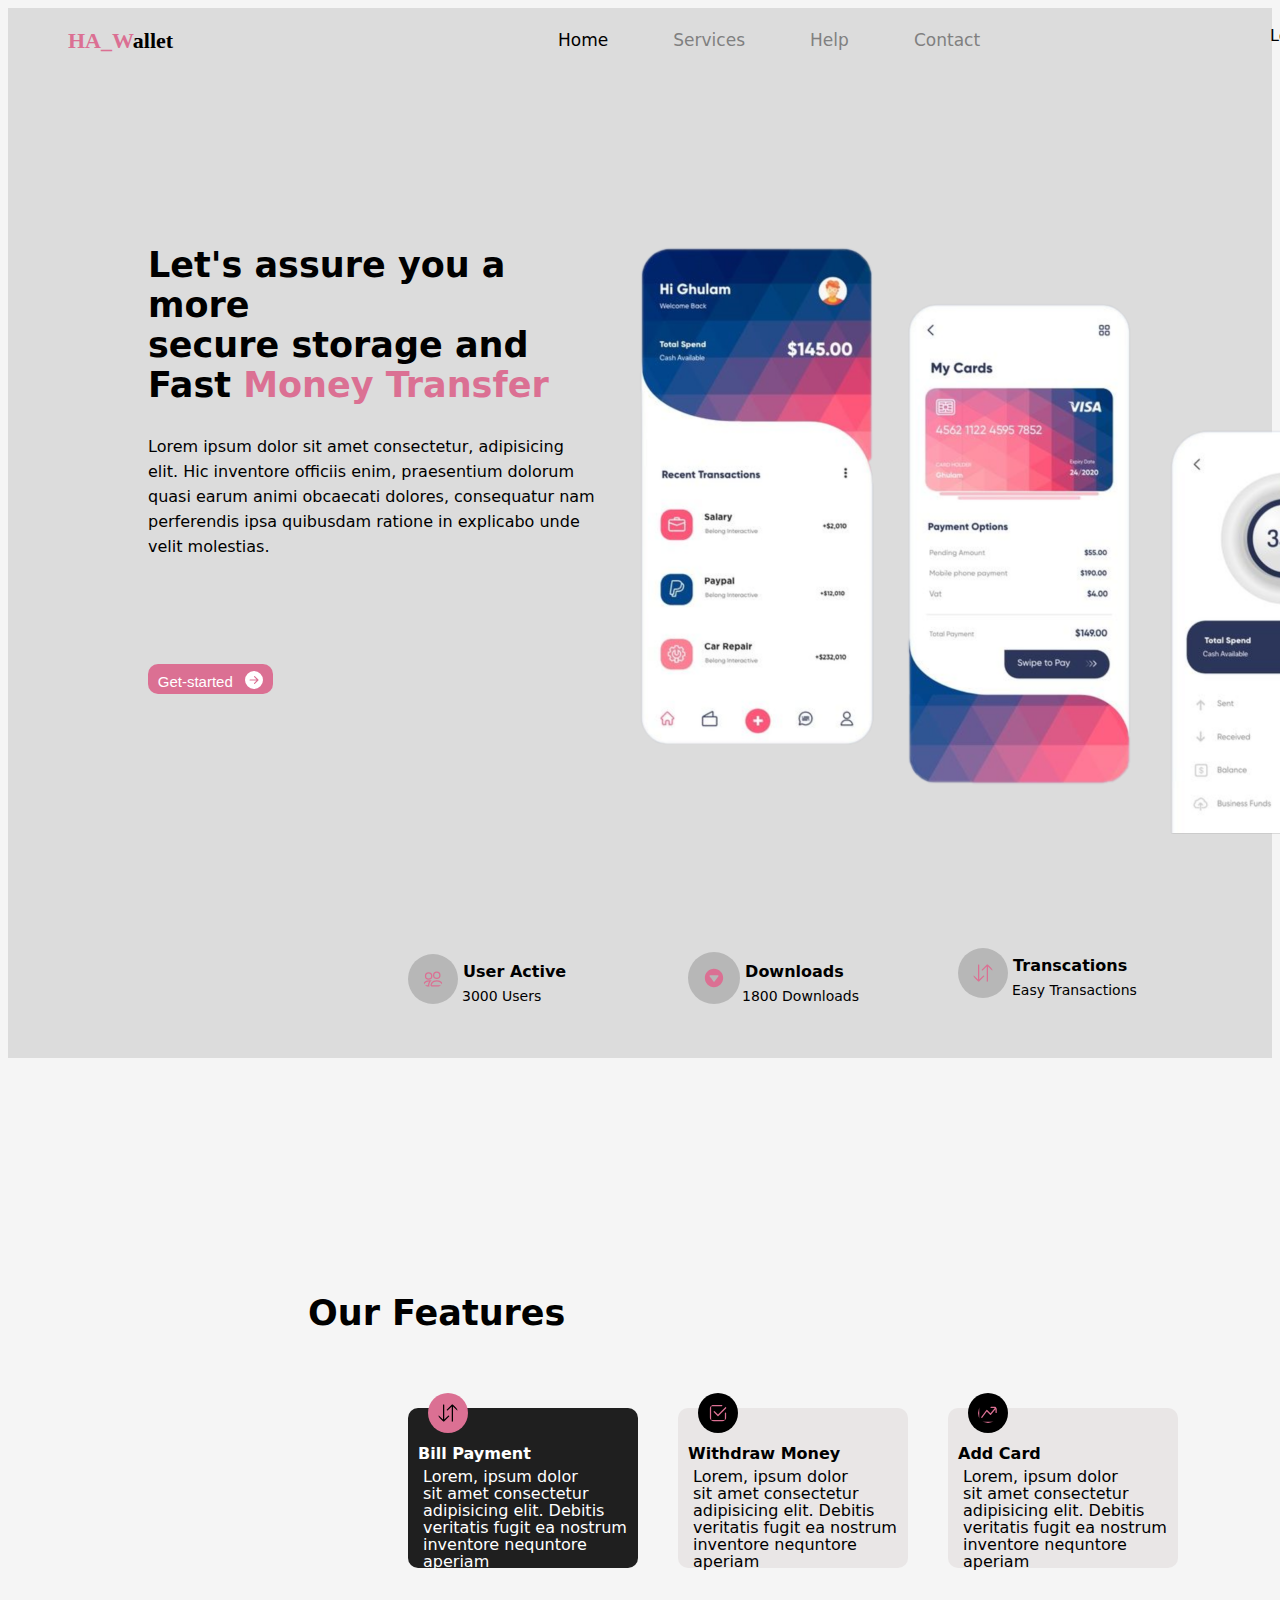
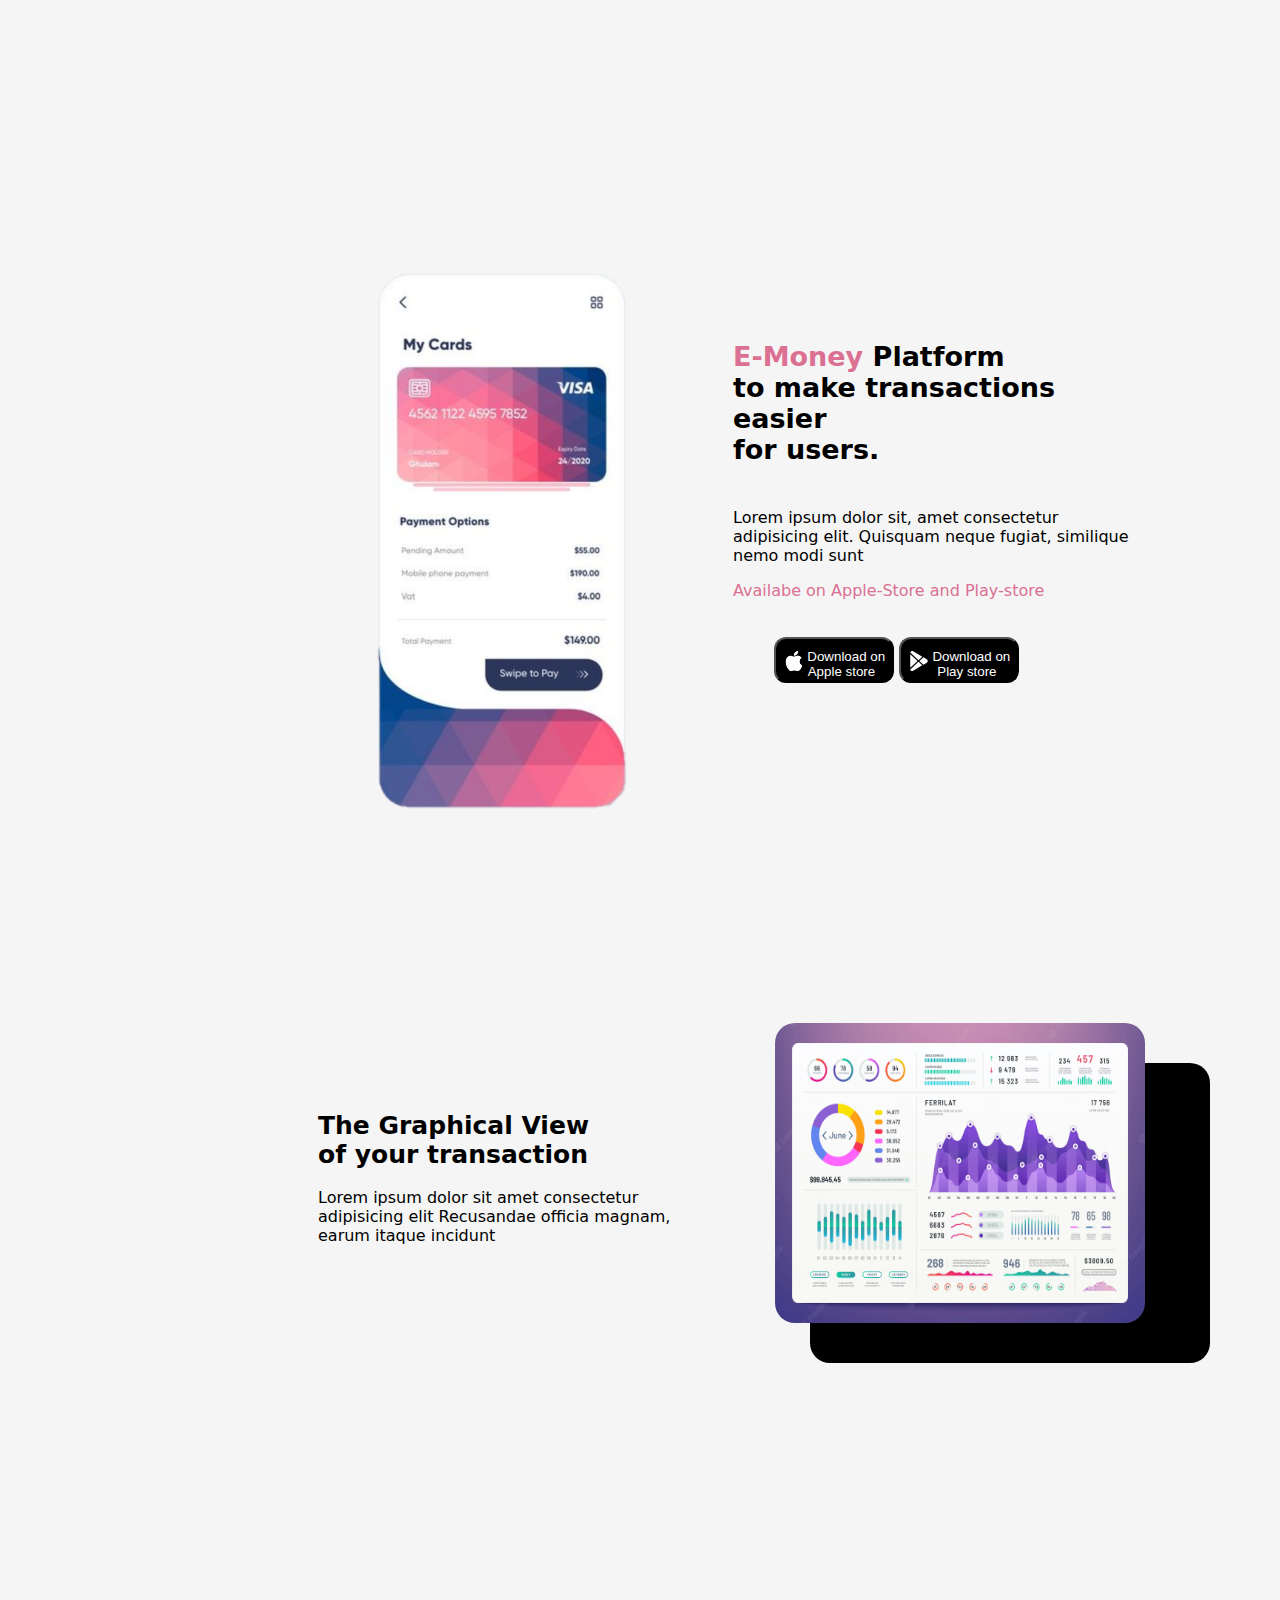
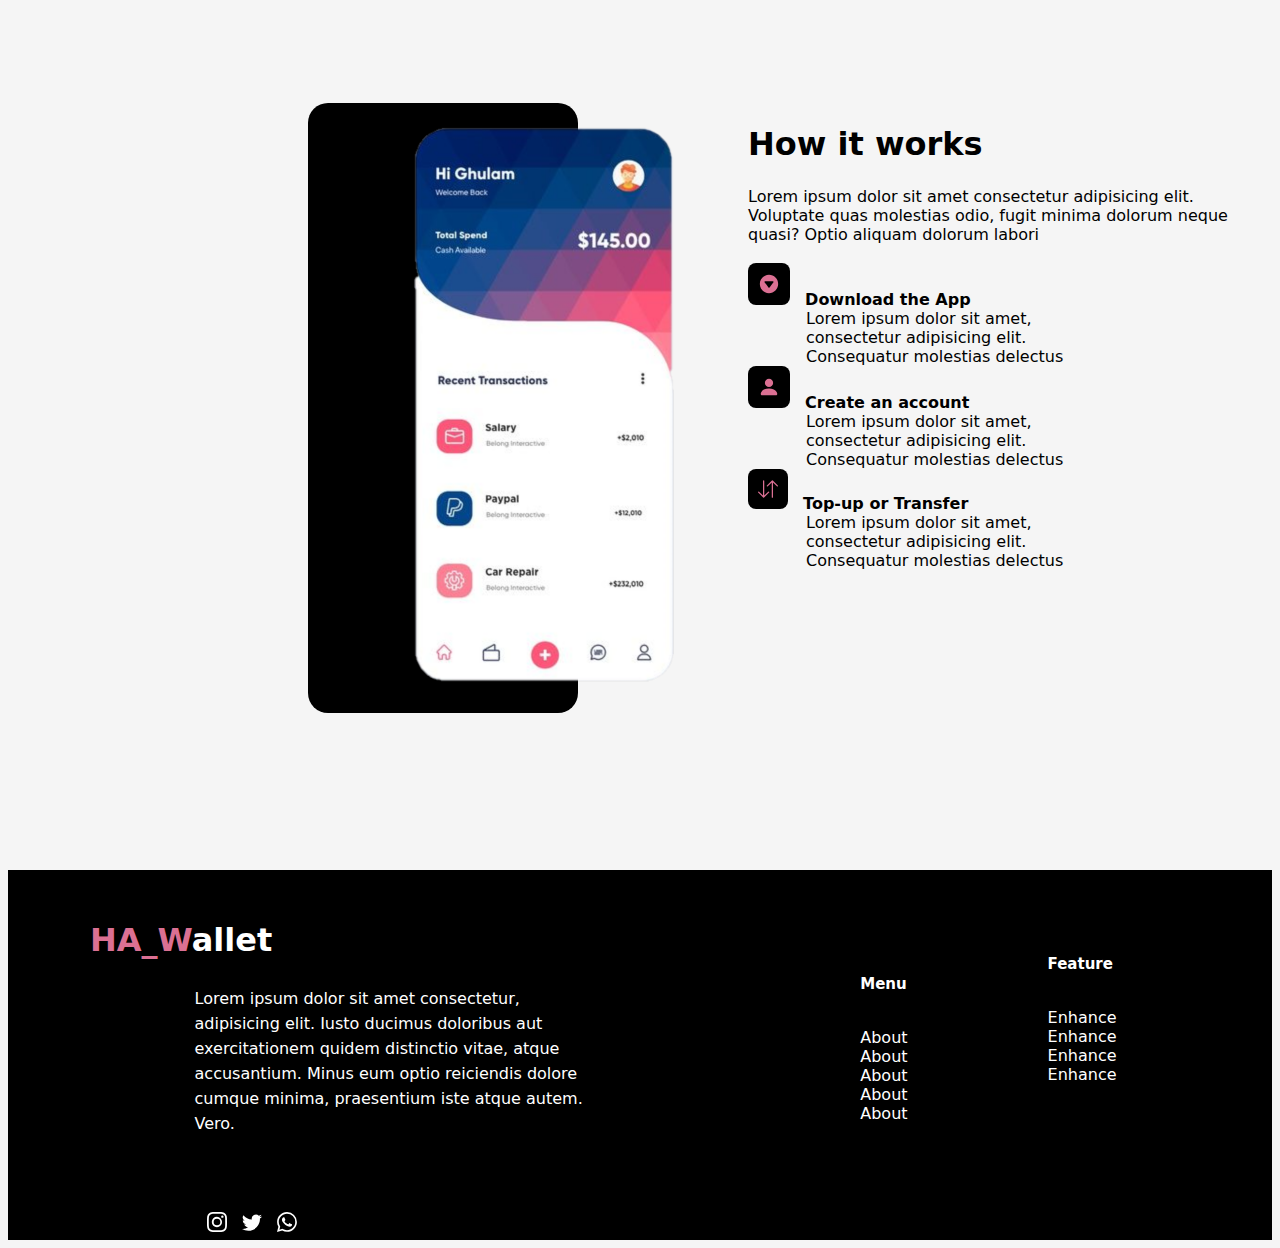
<file: index.html>
<html lang="en">
<head>
    <meta charset="UTF-8">
    <meta http-equiv="X-UA-Compatible" content="IE=edge">
    <meta name="viewport" content="width=device-width, initial-scale=1.0">
    <title>H.A Finance</title>
    <link rel="stylesheet" href="./style.css">
</head>
<body>
    <header>
        <nav>
            <label for="logo" class="logo"><span>HA_W</span>allet</label>
            <ul>
                <li>Home</li>
                <li class="services">Services</li>
                <li class="help">Help</li>
                <li class="contact">Contact</li>
            </ul>
            <ol>
                <li>Login</li>
                <button class="register" >
                    <span>Register</span>
                </button>
            </ol>
        </nav>
        <h2>
            Let's assure you a more <br> secure storage and <br>  Fast <span>Money Transfer</span>
        </h2>
        <p>Lorem ipsum dolor sit amet consectetur, adipisicing elit. Hic inventore officiis enim, praesentium dolorum quasi earum animi obcaecati dolores, consequatur nam perferendis ipsa quibusdam ratione in explicabo unde velit molestias.</p>
        <img src="./pinkheader.png" alt="" width="" >

        <button class="get-started" >
            <span>Get-started &nbsp; <svg xmlns="http://www.w3.org/2000/svg" width="18" fill="currentColor" class="bi bi-arrow-right-circle-fill" viewBox="0 0 16 16">
                <path d="M8 0a8 8 0 1 1 0 16A8 8 0 0 1 8 0zM4.5 7.5a.5.5 0 0 0 0 1h5.793l-2.147 2.146a.5.5 0 0 0 .708.708l3-3a.5.5 0 0 0 0-.708l-3-3a.5.5 0 1 0-.708.708L10.293 7.5H4.5z"/>
              </svg>
              </span>
        </button>
        <section class="users">
            <svg xmlns="http://www.w3.org/2000/svg" width="20"  fill="currentColor" class="bi bi-people" viewBox="0 0 16 16">
                <path d="M15 14s1 0 1-1-1-4-5-4-5 3-5 4 1 1 1 1h8zm-7.978-1A.261.261 0 0 1 7 12.996c.001-.264.167-1.03.76-1.72C8.312 10.629 9.282 10 11 10c1.717 0 2.687.63 3.24 1.276.593.69.758 1.457.76 1.72l-.008.002a.274.274 0 0 1-.014.002H7.022zM11 7a2 2 0 1 0 0-4 2 2 0 0 0 0 4zm3-2a3 3 0 1 1-6 0 3 3 0 0 1 6 0zM6.936 9.28a5.88 5.88 0 0 0-1.23-.247A7.35 7.35 0 0 0 5 9c-4 0-5 3-5 4 0 .667.333 1 1 1h4.216A2.238 2.238 0 0 1 5 13c0-1.01.377-2.042 1.09-2.904.243-.294.526-.569.846-.816zM4.92 10A5.493 5.493 0 0 0 4 13H1c0-.26.164-1.03.76-1.724.545-.636 1.492-1.256 3.16-1.275zM1.5 5.5a3 3 0 1 1 6 0 3 3 0 0 1-6 0zm3-2a2 2 0 1 0 0 4 2 2 0 0 0 0-4z"/>
              </svg> <span>User Active</span>
                        <div>3000 Users</div>     
        </section>
        <section class="downloads">
            <svg width="22" clip-rule="evenodd" fill-rule="evenodd" stroke-linejoin="round" stroke-miterlimit="2" viewBox="0 0 24 24" xmlns="http://www.w3.org/2000/svg"><path d="m11.998 2c5.517 0 9.997 4.48 9.997 9.998 0 5.517-4.48 9.997-9.997 9.997-5.518 0-9.998-4.48-9.998-9.997 0-5.518 4.48-9.998 9.998-9.998zm4.843 8.211c.108-.141.157-.3.157-.456 0-.389-.306-.755-.749-.755h-8.501c-.445 0-.75.367-.75.755 0 .157.05.316.159.457 1.203 1.554 3.252 4.199 4.258 5.498.142.184.36.29.592.29.23 0 .449-.107.591-.291z" fill-rule="nonzero"/></svg>
               <span>Downloads</span>
               <div>1800 Downloads</div>
        </section>
        <section class="transactions">
            <svg xmlns="http://www.w3.org/2000/svg" width="20" fill="currentColor" class="bi bi-arrow-down-up" viewBox="0 0 16 16">
                <path fill-rule="evenodd" d="M11.5 15a.5.5 0 0 0 .5-.5V2.707l3.146 3.147a.5.5 0 0 0 .708-.708l-4-4a.5.5 0 0 0-.708 0l-4 4a.5.5 0 1 0 .708.708L11 2.707V14.5a.5.5 0 0 0 .5.5zm-7-14a.5.5 0 0 1 .5.5v11.793l3.146-3.147a.5.5 0 0 1 .708.708l-4 4a.5.5 0 0 1-.708 0l-4-4a.5.5 0 0 1 .708-.708L4 13.293V1.5a.5.5 0 0 1 .5-.5z"/>
              </svg>
              <span>Transcations</span>
              <div>Easy Transactions</div>   
        </section>
    
    </header>
   
<article>
    <section>
        <h3>Our Features</h3>
       
        <div class="flex1">
           
            <div class="bill">
                <svg class="arrow-box" xmlns="http://www.w3.org/2000/svg" width="20" fill="currentColor" class="bi bi-arrow-down-up" viewBox="0 0 16 16">
                    <path fill-rule="evenodd" d="M11.5 15a.5.5 0 0 0 .5-.5V2.707l3.146 3.147a.5.5 0 0 0 .708-.708l-4-4a.5.5 0 0 0-.708 0l-4 4a.5.5 0 1 0 .708.708L11 2.707V14.5a.5.5 0 0 0 .5.5zm-7-14a.5.5 0 0 1 .5.5v11.793l3.146-3.147a.5.5 0 0 1 .708.708l-4 4a.5.5 0 0 1-.708 0l-4-4a.5.5 0 0 1 .708-.708L4 13.293V1.5a.5.5 0 0 1 .5-.5z"/>
                  </svg>
                <h4>Bill Payment</h4>
               <span> Lorem, ipsum dolor <br> sit amet consectetur <br> adipisicing elit. Debitis <br> veritatis fugit ea nostrum <br> inventore nequntore aperiam </span>
            </div>
            <div class="withdraw">
                <svg xmlns="http://www.w3.org/2000/svg" width="20" fill="currentColor" class="bi bi-check2-square" viewBox="0 0 16 16">
                    <path d="M3 14.5A1.5 1.5 0 0 1 1.5 13V3A1.5 1.5 0 0 1 3 1.5h8a.5.5 0 0 1 0 1H3a.5.5 0 0 0-.5.5v10a.5.5 0 0 0 .5.5h10a.5.5 0 0 0 .5-.5V8a.5.5 0 0 1 1 0v5a1.5 1.5 0 0 1-1.5 1.5H3z"/>
                    <path d="m8.354 10.354 7-7a.5.5 0 0 0-.708-.708L8 9.293 5.354 6.646a.5.5 0 1 0-.708.708l3 3a.5.5 0 0 0 .708 0z"/>
                  </svg>
                  
                <h4>Withdraw Money</h4>
                <span> Lorem, ipsum dolor <br> sit amet consectetur <br> adipisicing elit. Debitis <br> veritatis fugit ea nostrum <br> inventore nequntore aperiam </span>
            </div>
            <div class="card">
                <svg xmlns="http://www.w3.org/2000/svg" width="20"  fill="currentColor" class="bi bi-graph-up-arrow" viewBox="0 0 16 16">
                    <path fill-rule="evenodd" d="M0 0h1v15h15v1H0V0Zm10 3.5a.5.5 0 0 1 .5-.5h4a.5.5 0 0 1 .5.5v4a.5.5 0 0 1-1 0V4.9l-3.613 4.417a.5.5 0 0 1-.74.037L7.06 6.767l-3.656 5.027a.5.5 0 0 1-.808-.588l4-5.5a.5.5 0 0 1 .758-.06l2.609 2.61L13.445 4H10.5a.5.5 0 0 1-.5-.5Z"/>
                  </svg> 
                <h4>Add Card</h4>
                <span> Lorem, ipsum dolor <br> sit amet consectetur <br> adipisicing elit. Debitis <br> veritatis fugit ea nostrum <br> inventore nequntore aperiam </span>
            </div>
        </div>
    </section>


    <section>
        <div class="appstore">
    <div class="img2">
        <img src="./2nd img.png" alt="">
    </div>
   <div class="apptext" >
        <h6><span>E-Money</span> Platform <br> to make transactions easier <br> for users.</h6>
      <span class="span2"> Lorem ipsum dolor sit, amet consectetur adipisicing elit. Quisquam neque fugiat, similique nemo modi sunt</span> 
     </div>
    </section>
    
   <section>
    <span class="available" >Availabe on Apple-Store and Play-store</span>
    <button class="download-apple" >
        <span><svg class="apple" xmlns="http://www.w3.org/2000/svg" width="20"  fill="currentColor" class="bi bi-apple" viewBox="0 0 16 16">
            <path d="M11.182.008C11.148-.03 9.923.023 8.857 1.18c-1.066 1.156-.902 2.482-.878 2.516.024.034 1.52.087 2.475-1.258.955-1.345.762-2.391.728-2.43zm3.314 11.733c-.048-.096-2.325-1.234-2.113-3.422.212-2.189 1.675-2.789 1.698-2.854.023-.065-.597-.79-1.254-1.157a3.692 3.692 0 0 0-1.563-.434c-.108-.003-.483-.095-1.254.116-.508.139-1.653.589-1.968.607-.316.018-1.256-.522-2.267-.665-.647-.125-1.333.131-1.824.328-.49.196-1.422.754-2.074 2.237-.652 1.482-.311 3.83-.067 4.56.244.729.625 1.924 1.273 2.796.576.984 1.34 1.667 1.659 1.899.319.232 1.219.386 1.843.067.502-.308 1.408-.485 1.766-.472.357.013 1.061.154 1.782.539.571.197 1.111.115 1.652-.105.541-.221 1.324-1.059 2.238-2.758.347-.79.505-1.217.473-1.282z"/>
            <path d="M11.182.008C11.148-.03 9.923.023 8.857 1.18c-1.066 1.156-.902 2.482-.878 2.516.024.034 1.52.087 2.475-1.258.955-1.345.762-2.391.728-2.43zm3.314 11.733c-.048-.096-2.325-1.234-2.113-3.422.212-2.189 1.675-2.789 1.698-2.854.023-.065-.597-.79-1.254-1.157a3.692 3.692 0 0 0-1.563-.434c-.108-.003-.483-.095-1.254.116-.508.139-1.653.589-1.968.607-.316.018-1.256-.522-2.267-.665-.647-.125-1.333.131-1.824.328-.49.196-1.422.754-2.074 2.237-.652 1.482-.311 3.83-.067 4.56.244.729.625 1.924 1.273 2.796.576.984 1.34 1.667 1.659 1.899.319.232 1.219.386 1.843.067.502-.308 1.408-.485 1.766-.472.357.013 1.061.154 1.782.539.571.197 1.111.115 1.652-.105.541-.221 1.324-1.059 2.238-2.758.347-.79.505-1.217.473-1.282z"/>
          </svg>
       <span class="appletext" >Download on &nbsp;&nbsp;&nbsp; Apple store</span></span>
    </button>
    <button class="download-apple" >
        <span><svg class="googleplay" xmlns="http://www.w3.org/2000/svg" width="20"  fill="currentColor" class="bi bi-google-play" viewBox="0 0 16 16">
            <path d="M14.222 9.374c1.037-.61 1.037-2.137 0-2.748L11.528 5.04 8.32 8l3.207 2.96 2.694-1.586Zm-3.595 2.116L7.583 8.68 1.03 14.73c.201 1.029 1.36 1.61 2.303 1.055l7.294-4.295ZM1 13.396V2.603L6.846 8 1 13.396ZM1.03 1.27l6.553 6.05 3.044-2.81L3.333.215C2.39-.341 1.231.24 1.03 1.27Z"/>
          </svg>          
       <span class="appletext" >Download on &nbsp;&nbsp;&nbsp; Play store</span></span>
    </button>
</section>

<section>
    <div class="flex2">
        <div>
        <h6>The Graphical View <br> of your transaction</h6>
        <span>Lorem ipsum dolor sit amet consectetur <br>adipisicing elit Recusandae officia magnam,<br> earum itaque incidunt </span>
        </div>

        <div class="small-flex"></div>
        <img src="./ui-dashboard-ux-app-kit-with-finance-graphs-pie-chart-column-diagrams-vector-design-template_53562-9184.webp" alt="" width="370">
    </div>
</section>
<!-- <br><br><br><br><br><br> -->
<section>
    <div class="works" >
        <div>
        <div class="longflex"></div>
        <img class="thirdimg" src="./3rd image.png" alt="">
         </div>
    </div>

    <div class="works-text">
    <h5>How it works</h5>
    Lorem ipsum dolor sit amet consectetur adipisicing elit. <br> Voluptate quas molestias odio, fugit minima dolorum neque<br>  quasi? Optio aliquam dolorum labori
    <br><br>
    <section class="steps" >
        <div class="download-app" >
            <section class="download" >
            <svg width="22" clip-rule="evenodd" fill-rule="evenodd" stroke-linejoin="round" stroke-miterlimit="2" viewBox="0 0 24 24" xmlns="http://www.w3.org/2000/svg"><path d="m11.998 2c5.517 0 9.997 4.48 9.997 9.998 0 5.517-4.48 9.997-9.997 9.997-5.518 0-9.998-4.48-9.998-9.997 0-5.518 4.48-9.998 9.998-9.998zm4.843 8.211c.108-.141.157-.3.157-.456 0-.389-.306-.755-.749-.755h-8.501c-.445 0-.75.367-.75.755 0 .157.05.316.159.457 1.203 1.554 3.252 4.199 4.258 5.498.142.184.36.29.592.29.23 0 .449-.107.591-.291z" fill-rule="nonzero"/></svg>
            <span>Download the App</span>
            <div> Lorem ipsum dolor sit amet,<br> consectetur adipisicing elit.<br>Consequatur molestias delectus </div>
        </section>
        </div>
        <div class="account" >
            <section class="user" >
                <svg xmlns="http://www.w3.org/2000/svg" width="22"  fill="currentColor" class="bi bi-person-fill" viewBox="0 0 16 16">
                    <path d="M3 14s-1 0-1-1 1-4 6-4 6 3 6 4-1 1-1 1H3zm5-6a3 3 0 1 0 0-6 3 3 0 0 0 0 6z"/>
                  </svg> 
            <span>Create an account</span>
            <div> Lorem ipsum dolor sit amet,<br> consectetur adipisicing elit.<br>Consequatur molestias delectus </div>
        </section>
        </div>
        <div class="download-app" >
            <section class="download" >
                <svg xmlns="http://www.w3.org/2000/svg" width="20" fill="currentColor" class="bi bi-arrow-down-up" viewBox="0 0 16 16">
                    <path fill-rule="evenodd" d="M11.5 15a.5.5 0 0 0 .5-.5V2.707l3.146 3.147a.5.5 0 0 0 .708-.708l-4-4a.5.5 0 0 0-.708 0l-4 4a.5.5 0 1 0 .708.708L11 2.707V14.5a.5.5 0 0 0 .5.5zm-7-14a.5.5 0 0 1 .5.5v11.793l3.146-3.147a.5.5 0 0 1 .708.708l-4 4a.5.5 0 0 1-.708 0l-4-4a.5.5 0 0 1 .708-.708L4 13.293V1.5a.5.5 0 0 1 .5-.5z"/>
                  </svg>
            <span>Top-up or Transfer</span>
            <div> Lorem ipsum dolor sit amet,<br> consectetur adipisicing elit.<br>Consequatur molestias delectus </div>
        </section>
        </div>
    </section>
</div>
<footer>
    
  <h1> <label for="logo" class="logo"><span>HA_W</span>allet</label></h1>

    <div class="menu">
        <ul>
    <h6>Menu</h6>
    <li>About</li>
    <li>About</li>
    <li>About</li>
    <li>About</li>
    <li>About</li>
</ul>
</div>
<div class="feature">
    <ul>
    <h6>Feature</h6>
    <li>Enhance</li>
    <li>Enhance</li>
    <li>Enhance</li>
    <li>Enhance</li>
</ul>
</div>
<div class="stay-updated">
    <ul>
  <h6>Stay Updated</h6>  
  <li>Number: 08585884994</li>
  <li>Email: <a href="mailto:hafinance@gmail.com">hafinance@gmail.com</a></li>
</ul>
<p>Lorem ipsum dolor sit amet consectetur, adipisicing elit. Iusto ducimus doloribus aut exercitationem quidem distinctio vitae, atque accusantium. Minus eum optio reiciendis dolore cumque minima, praesentium iste atque autem. Vero.</p>
<section class="socials" >
<svg id="instagram" xmlns="http://www.w3.org/2000/svg" width="20"  fill="currentColor" class="bi bi-instagram" viewBox="0 0 16 16">
    <path d="M8 0C5.829 0 5.556.01 4.703.048 3.85.088 3.269.222 2.76.42a3.917 3.917 0 0 0-1.417.923A3.927 3.927 0 0 0 .42 2.76C.222 3.268.087 3.85.048 4.7.01 5.555 0 5.827 0 8.001c0 2.172.01 2.444.048 3.297.04.852.174 1.433.372 1.942.205.526.478.972.923 1.417.444.445.89.719 1.416.923.51.198 1.09.333 1.942.372C5.555 15.99 5.827 16 8 16s2.444-.01 3.298-.048c.851-.04 1.434-.174 1.943-.372a3.916 3.916 0 0 0 1.416-.923c.445-.445.718-.891.923-1.417.197-.509.332-1.09.372-1.942C15.99 10.445 16 10.173 16 8s-.01-2.445-.048-3.299c-.04-.851-.175-1.433-.372-1.941a3.926 3.926 0 0 0-.923-1.417A3.911 3.911 0 0 0 13.24.42c-.51-.198-1.092-.333-1.943-.372C10.443.01 10.172 0 7.998 0h.003zm-.717 1.442h.718c2.136 0 2.389.007 3.232.046.78.035 1.204.166 1.486.275.373.145.64.319.92.599.28.28.453.546.598.92.11.281.24.705.275 1.485.039.843.047 1.096.047 3.231s-.008 2.389-.047 3.232c-.035.78-.166 1.203-.275 1.485a2.47 2.47 0 0 1-.599.919c-.28.28-.546.453-.92.598-.28.11-.704.24-1.485.276-.843.038-1.096.047-3.232.047s-2.39-.009-3.233-.047c-.78-.036-1.203-.166-1.485-.276a2.478 2.478 0 0 1-.92-.598 2.48 2.48 0 0 1-.6-.92c-.109-.281-.24-.705-.275-1.485-.038-.843-.046-1.096-.046-3.233 0-2.136.008-2.388.046-3.231.036-.78.166-1.204.276-1.486.145-.373.319-.64.599-.92.28-.28.546-.453.92-.598.282-.11.705-.24 1.485-.276.738-.034 1.024-.044 2.515-.045v.002zm4.988 1.328a.96.96 0 1 0 0 1.92.96.96 0 0 0 0-1.92zm-4.27 1.122a4.109 4.109 0 1 0 0 8.217 4.109 4.109 0 0 0 0-8.217zm0 1.441a2.667 2.667 0 1 1 0 5.334 2.667 2.667 0 0 1 0-5.334z"/>
  </svg> 
  &nbsp;
  <svg xmlns="http://www.w3.org/2000/svg" width="20" fill="currentColor" class="bi bi-twitter" viewBox="0 0 16 16">
    <path d="M5.026 15c6.038 0 9.341-5.003 9.341-9.334 0-.14 0-.282-.006-.422A6.685 6.685 0 0 0 16 3.542a6.658 6.658 0 0 1-1.889.518 3.301 3.301 0 0 0 1.447-1.817 6.533 6.533 0 0 1-2.087.793A3.286 3.286 0 0 0 7.875 6.03a9.325 9.325 0 0 1-6.767-3.429 3.289 3.289 0 0 0 1.018 4.382A3.323 3.323 0 0 1 .64 6.575v.045a3.288 3.288 0 0 0 2.632 3.218 3.203 3.203 0 0 1-.865.115 3.23 3.23 0 0 1-.614-.057 3.283 3.283 0 0 0 3.067 2.277A6.588 6.588 0 0 1 .78 13.58a6.32 6.32 0 0 1-.78-.045A9.344 9.344 0 0 0 5.026 15z"/>
 </svg>
 &nbsp;
 <svg id="whatsapp" xmlns="http://www.w3.org/2000/svg" width="20"  fill="currentColor" class="bi bi-whatsapp" viewBox="0 0 16 16">
    <path d="M13.601 2.326A7.854 7.854 0 0 0 7.994 0C3.627 0 .068 3.558.064 7.926c0 1.399.366 2.76 1.057 3.965L0 16l4.204-1.102a7.933 7.933 0 0 0 3.79.965h.004c4.368 0 7.926-3.558 7.93-7.93A7.898 7.898 0 0 0 13.6 2.326zM7.994 14.521a6.573 6.573 0 0 1-3.356-.92l-.24-.144-2.494.654.666-2.433-.156-.251a6.56 6.56 0 0 1-1.007-3.505c0-3.626 2.957-6.584 6.591-6.584a6.56 6.56 0 0 1 4.66 1.931 6.557 6.557 0 0 1 1.928 4.66c-.004 3.639-2.961 6.592-6.592 6.592zm3.615-4.934c-.197-.099-1.17-.578-1.353-.646-.182-.065-.315-.099-.445.099-.133.197-.513.646-.627.775-.114.133-.232.148-.43.05-.197-.1-.836-.308-1.592-.985-.59-.525-.985-1.175-1.103-1.372-.114-.198-.011-.304.088-.403.087-.088.197-.232.296-.346.1-.114.133-.198.198-.33.065-.134.034-.248-.015-.347-.05-.099-.445-1.076-.612-1.47-.16-.389-.323-.335-.445-.34-.114-.007-.247-.007-.38-.007a.729.729 0 0 0-.529.247c-.182.198-.691.677-.691 1.654 0 .977.71 1.916.81 2.049.098.133 1.394 2.132 3.383 2.992.47.205.84.326 1.129.418.475.152.904.129 1.246.08.38-.058 1.171-.48 1.338-.943.164-.464.164-.86.114-.943-.049-.084-.182-.133-.38-.232z"/>
  </svg> 
</section>
</div>
</footer>
</article>
</body>
</html>
</file>
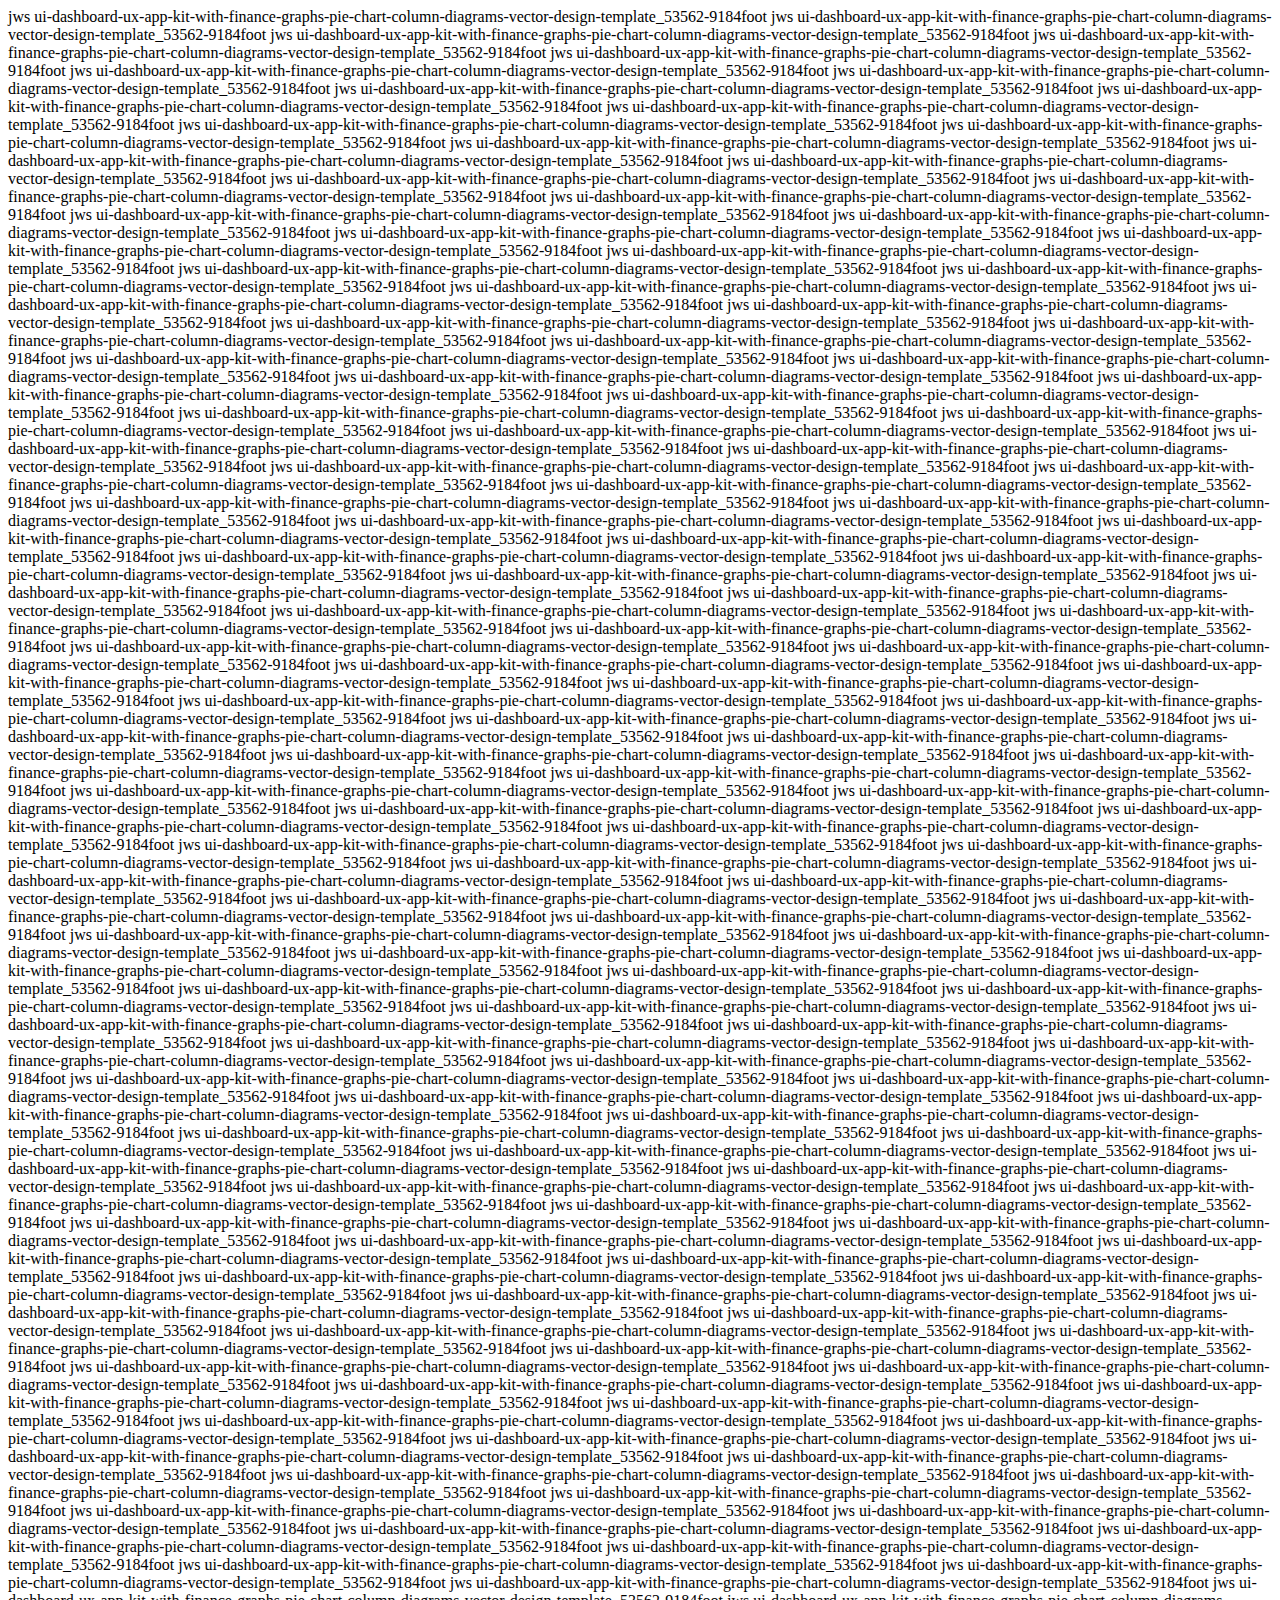
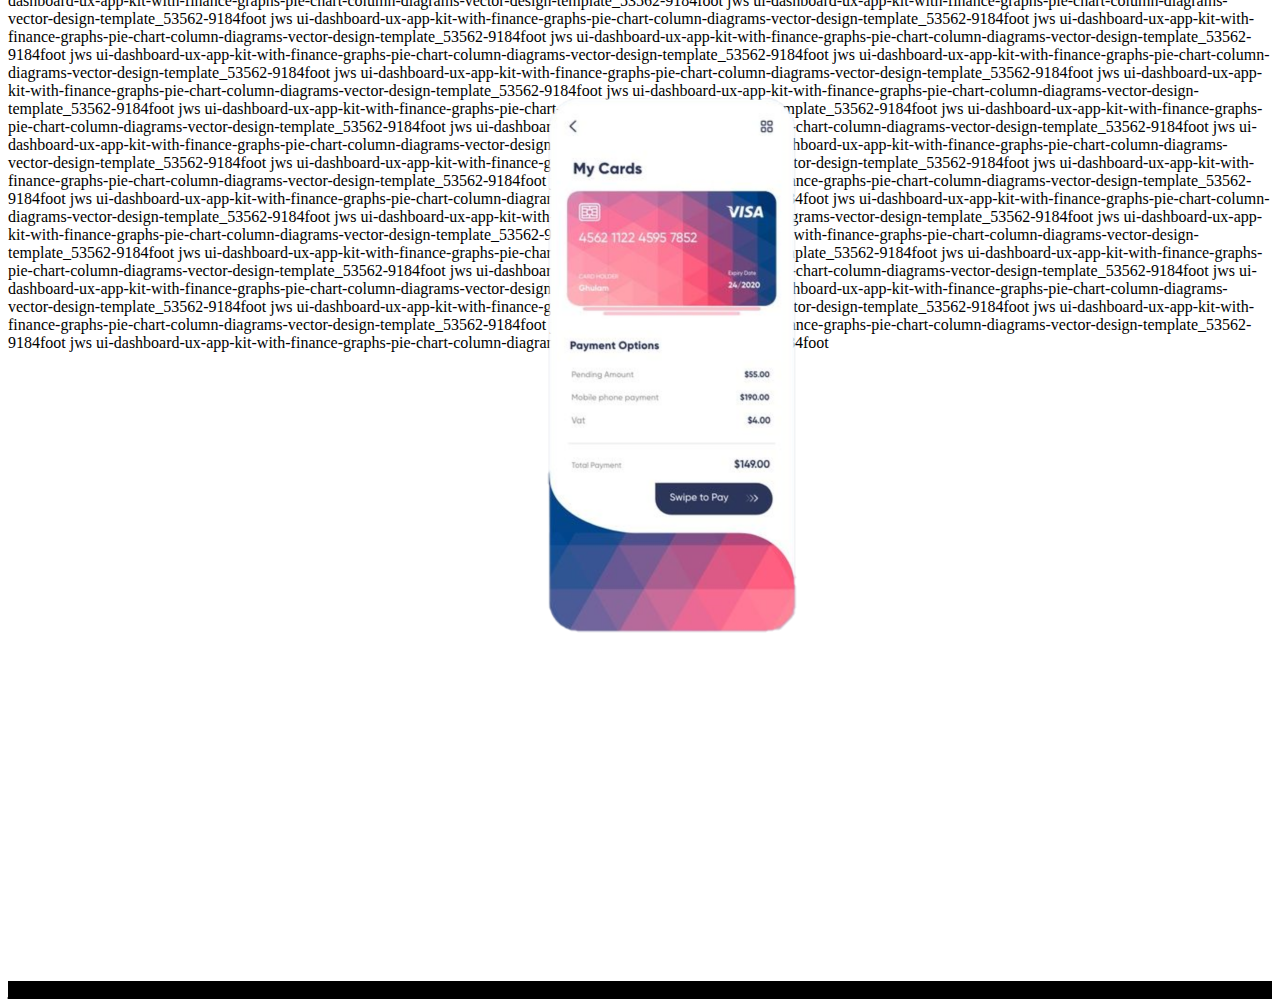
<file: hfff.html>
<html lang="en">
<head>
    <meta charset="UTF-8">
    <meta http-equiv="X-UA-Compatible" content="IE=edge">
    <meta name="viewport" content="width=device-width, initial-scale=1.0">
    <title>Document</title>
    <style>
        body{
            min-height: 100vh;
            
        }
        footer{
            background-color: black;
            position: sticky;
            top: 100%;
        }
        img{
            position: relative;
            bottom: 300px;
        }
    </style>
</head>
<body>
    jws ui-dashboard-ux-app-kit-with-finance-graphs-pie-chart-column-diagrams-vector-design-template_53562-9184foot
    jws ui-dashboard-ux-app-kit-with-finance-graphs-pie-chart-column-diagrams-vector-design-template_53562-9184foot
    jws ui-dashboard-ux-app-kit-with-finance-graphs-pie-chart-column-diagrams-vector-design-template_53562-9184foot
    jws ui-dashboard-ux-app-kit-with-finance-graphs-pie-chart-column-diagrams-vector-design-template_53562-9184foot
    jws ui-dashboard-ux-app-kit-with-finance-graphs-pie-chart-column-diagrams-vector-design-template_53562-9184foot
    jws ui-dashboard-ux-app-kit-with-finance-graphs-pie-chart-column-diagrams-vector-design-template_53562-9184foot
    jws ui-dashboard-ux-app-kit-with-finance-graphs-pie-chart-column-diagrams-vector-design-template_53562-9184foot
    jws ui-dashboard-ux-app-kit-with-finance-graphs-pie-chart-column-diagrams-vector-design-template_53562-9184foot
    jws ui-dashboard-ux-app-kit-with-finance-graphs-pie-chart-column-diagrams-vector-design-template_53562-9184foot
    jws ui-dashboard-ux-app-kit-with-finance-graphs-pie-chart-column-diagrams-vector-design-template_53562-9184foot
    jws ui-dashboard-ux-app-kit-with-finance-graphs-pie-chart-column-diagrams-vector-design-template_53562-9184foot
    jws ui-dashboard-ux-app-kit-with-finance-graphs-pie-chart-column-diagrams-vector-design-template_53562-9184foot
    jws ui-dashboard-ux-app-kit-with-finance-graphs-pie-chart-column-diagrams-vector-design-template_53562-9184foot
    jws ui-dashboard-ux-app-kit-with-finance-graphs-pie-chart-column-diagrams-vector-design-template_53562-9184foot
    jws ui-dashboard-ux-app-kit-with-finance-graphs-pie-chart-column-diagrams-vector-design-template_53562-9184foot
    jws ui-dashboard-ux-app-kit-with-finance-graphs-pie-chart-column-diagrams-vector-design-template_53562-9184foot
    jws ui-dashboard-ux-app-kit-with-finance-graphs-pie-chart-column-diagrams-vector-design-template_53562-9184foot
    jws ui-dashboard-ux-app-kit-with-finance-graphs-pie-chart-column-diagrams-vector-design-template_53562-9184foot
    jws ui-dashboard-ux-app-kit-with-finance-graphs-pie-chart-column-diagrams-vector-design-template_53562-9184foot
    jws ui-dashboard-ux-app-kit-with-finance-graphs-pie-chart-column-diagrams-vector-design-template_53562-9184foot
    jws ui-dashboard-ux-app-kit-with-finance-graphs-pie-chart-column-diagrams-vector-design-template_53562-9184foot
    jws ui-dashboard-ux-app-kit-with-finance-graphs-pie-chart-column-diagrams-vector-design-template_53562-9184foot
    jws ui-dashboard-ux-app-kit-with-finance-graphs-pie-chart-column-diagrams-vector-design-template_53562-9184foot
    jws ui-dashboard-ux-app-kit-with-finance-graphs-pie-chart-column-diagrams-vector-design-template_53562-9184foot
    jws ui-dashboard-ux-app-kit-with-finance-graphs-pie-chart-column-diagrams-vector-design-template_53562-9184foot
    jws ui-dashboard-ux-app-kit-with-finance-graphs-pie-chart-column-diagrams-vector-design-template_53562-9184foot
    jws ui-dashboard-ux-app-kit-with-finance-graphs-pie-chart-column-diagrams-vector-design-template_53562-9184foot
    jws ui-dashboard-ux-app-kit-with-finance-graphs-pie-chart-column-diagrams-vector-design-template_53562-9184foot
    jws ui-dashboard-ux-app-kit-with-finance-graphs-pie-chart-column-diagrams-vector-design-template_53562-9184foot
    jws ui-dashboard-ux-app-kit-with-finance-graphs-pie-chart-column-diagrams-vector-design-template_53562-9184foot
    jws ui-dashboard-ux-app-kit-with-finance-graphs-pie-chart-column-diagrams-vector-design-template_53562-9184foot
    jws ui-dashboard-ux-app-kit-with-finance-graphs-pie-chart-column-diagrams-vector-design-template_53562-9184foot
    jws ui-dashboard-ux-app-kit-with-finance-graphs-pie-chart-column-diagrams-vector-design-template_53562-9184foot
    jws ui-dashboard-ux-app-kit-with-finance-graphs-pie-chart-column-diagrams-vector-design-template_53562-9184foot
    jws ui-dashboard-ux-app-kit-with-finance-graphs-pie-chart-column-diagrams-vector-design-template_53562-9184foot
    jws ui-dashboard-ux-app-kit-with-finance-graphs-pie-chart-column-diagrams-vector-design-template_53562-9184foot
    jws ui-dashboard-ux-app-kit-with-finance-graphs-pie-chart-column-diagrams-vector-design-template_53562-9184foot
    jws ui-dashboard-ux-app-kit-with-finance-graphs-pie-chart-column-diagrams-vector-design-template_53562-9184foot
    jws ui-dashboard-ux-app-kit-with-finance-graphs-pie-chart-column-diagrams-vector-design-template_53562-9184foot
    jws ui-dashboard-ux-app-kit-with-finance-graphs-pie-chart-column-diagrams-vector-design-template_53562-9184foot
    jws ui-dashboard-ux-app-kit-with-finance-graphs-pie-chart-column-diagrams-vector-design-template_53562-9184foot
    jws ui-dashboard-ux-app-kit-with-finance-graphs-pie-chart-column-diagrams-vector-design-template_53562-9184foot
    jws ui-dashboard-ux-app-kit-with-finance-graphs-pie-chart-column-diagrams-vector-design-template_53562-9184foot
    jws ui-dashboard-ux-app-kit-with-finance-graphs-pie-chart-column-diagrams-vector-design-template_53562-9184foot
    jws ui-dashboard-ux-app-kit-with-finance-graphs-pie-chart-column-diagrams-vector-design-template_53562-9184foot
    jws ui-dashboard-ux-app-kit-with-finance-graphs-pie-chart-column-diagrams-vector-design-template_53562-9184foot
    jws ui-dashboard-ux-app-kit-with-finance-graphs-pie-chart-column-diagrams-vector-design-template_53562-9184foot
    jws ui-dashboard-ux-app-kit-with-finance-graphs-pie-chart-column-diagrams-vector-design-template_53562-9184foot
    jws ui-dashboard-ux-app-kit-with-finance-graphs-pie-chart-column-diagrams-vector-design-template_53562-9184foot
    jws ui-dashboard-ux-app-kit-with-finance-graphs-pie-chart-column-diagrams-vector-design-template_53562-9184foot
    jws ui-dashboard-ux-app-kit-with-finance-graphs-pie-chart-column-diagrams-vector-design-template_53562-9184foot
    jws ui-dashboard-ux-app-kit-with-finance-graphs-pie-chart-column-diagrams-vector-design-template_53562-9184foot
    jws ui-dashboard-ux-app-kit-with-finance-graphs-pie-chart-column-diagrams-vector-design-template_53562-9184foot
    jws ui-dashboard-ux-app-kit-with-finance-graphs-pie-chart-column-diagrams-vector-design-template_53562-9184foot
    jws ui-dashboard-ux-app-kit-with-finance-graphs-pie-chart-column-diagrams-vector-design-template_53562-9184foot
    jws ui-dashboard-ux-app-kit-with-finance-graphs-pie-chart-column-diagrams-vector-design-template_53562-9184foot
    jws ui-dashboard-ux-app-kit-with-finance-graphs-pie-chart-column-diagrams-vector-design-template_53562-9184foot
    jws ui-dashboard-ux-app-kit-with-finance-graphs-pie-chart-column-diagrams-vector-design-template_53562-9184foot
    jws ui-dashboard-ux-app-kit-with-finance-graphs-pie-chart-column-diagrams-vector-design-template_53562-9184foot
    jws ui-dashboard-ux-app-kit-with-finance-graphs-pie-chart-column-diagrams-vector-design-template_53562-9184foot
    jws ui-dashboard-ux-app-kit-with-finance-graphs-pie-chart-column-diagrams-vector-design-template_53562-9184foot
    jws ui-dashboard-ux-app-kit-with-finance-graphs-pie-chart-column-diagrams-vector-design-template_53562-9184foot
    jws ui-dashboard-ux-app-kit-with-finance-graphs-pie-chart-column-diagrams-vector-design-template_53562-9184foot
    jws ui-dashboard-ux-app-kit-with-finance-graphs-pie-chart-column-diagrams-vector-design-template_53562-9184foot
    jws ui-dashboard-ux-app-kit-with-finance-graphs-pie-chart-column-diagrams-vector-design-template_53562-9184foot
    jws ui-dashboard-ux-app-kit-with-finance-graphs-pie-chart-column-diagrams-vector-design-template_53562-9184foot
    jws ui-dashboard-ux-app-kit-with-finance-graphs-pie-chart-column-diagrams-vector-design-template_53562-9184foot
    jws ui-dashboard-ux-app-kit-with-finance-graphs-pie-chart-column-diagrams-vector-design-template_53562-9184foot
    jws ui-dashboard-ux-app-kit-with-finance-graphs-pie-chart-column-diagrams-vector-design-template_53562-9184foot
    jws ui-dashboard-ux-app-kit-with-finance-graphs-pie-chart-column-diagrams-vector-design-template_53562-9184foot
    jws ui-dashboard-ux-app-kit-with-finance-graphs-pie-chart-column-diagrams-vector-design-template_53562-9184foot
    jws ui-dashboard-ux-app-kit-with-finance-graphs-pie-chart-column-diagrams-vector-design-template_53562-9184foot
    jws ui-dashboard-ux-app-kit-with-finance-graphs-pie-chart-column-diagrams-vector-design-template_53562-9184foot
    jws ui-dashboard-ux-app-kit-with-finance-graphs-pie-chart-column-diagrams-vector-design-template_53562-9184foot
    jws ui-dashboard-ux-app-kit-with-finance-graphs-pie-chart-column-diagrams-vector-design-template_53562-9184foot
    jws ui-dashboard-ux-app-kit-with-finance-graphs-pie-chart-column-diagrams-vector-design-template_53562-9184foot
    jws ui-dashboard-ux-app-kit-with-finance-graphs-pie-chart-column-diagrams-vector-design-template_53562-9184foot
    jws ui-dashboard-ux-app-kit-with-finance-graphs-pie-chart-column-diagrams-vector-design-template_53562-9184foot
    jws ui-dashboard-ux-app-kit-with-finance-graphs-pie-chart-column-diagrams-vector-design-template_53562-9184foot
    jws ui-dashboard-ux-app-kit-with-finance-graphs-pie-chart-column-diagrams-vector-design-template_53562-9184foot
    jws ui-dashboard-ux-app-kit-with-finance-graphs-pie-chart-column-diagrams-vector-design-template_53562-9184foot
    jws ui-dashboard-ux-app-kit-with-finance-graphs-pie-chart-column-diagrams-vector-design-template_53562-9184foot
    jws ui-dashboard-ux-app-kit-with-finance-graphs-pie-chart-column-diagrams-vector-design-template_53562-9184foot
    jws ui-dashboard-ux-app-kit-with-finance-graphs-pie-chart-column-diagrams-vector-design-template_53562-9184foot
    jws ui-dashboard-ux-app-kit-with-finance-graphs-pie-chart-column-diagrams-vector-design-template_53562-9184foot
    jws ui-dashboard-ux-app-kit-with-finance-graphs-pie-chart-column-diagrams-vector-design-template_53562-9184foot
    jws ui-dashboard-ux-app-kit-with-finance-graphs-pie-chart-column-diagrams-vector-design-template_53562-9184foot
    jws ui-dashboard-ux-app-kit-with-finance-graphs-pie-chart-column-diagrams-vector-design-template_53562-9184foot
    jws ui-dashboard-ux-app-kit-with-finance-graphs-pie-chart-column-diagrams-vector-design-template_53562-9184foot
    jws ui-dashboard-ux-app-kit-with-finance-graphs-pie-chart-column-diagrams-vector-design-template_53562-9184foot
    jws ui-dashboard-ux-app-kit-with-finance-graphs-pie-chart-column-diagrams-vector-design-template_53562-9184foot
    jws ui-dashboard-ux-app-kit-with-finance-graphs-pie-chart-column-diagrams-vector-design-template_53562-9184foot
    jws ui-dashboard-ux-app-kit-with-finance-graphs-pie-chart-column-diagrams-vector-design-template_53562-9184foot
    jws ui-dashboard-ux-app-kit-with-finance-graphs-pie-chart-column-diagrams-vector-design-template_53562-9184foot
    jws ui-dashboard-ux-app-kit-with-finance-graphs-pie-chart-column-diagrams-vector-design-template_53562-9184foot
    jws ui-dashboard-ux-app-kit-with-finance-graphs-pie-chart-column-diagrams-vector-design-template_53562-9184foot
    jws ui-dashboard-ux-app-kit-with-finance-graphs-pie-chart-column-diagrams-vector-design-template_53562-9184foot
    jws ui-dashboard-ux-app-kit-with-finance-graphs-pie-chart-column-diagrams-vector-design-template_53562-9184foot
    jws ui-dashboard-ux-app-kit-with-finance-graphs-pie-chart-column-diagrams-vector-design-template_53562-9184foot
    jws ui-dashboard-ux-app-kit-with-finance-graphs-pie-chart-column-diagrams-vector-design-template_53562-9184foot
    jws ui-dashboard-ux-app-kit-with-finance-graphs-pie-chart-column-diagrams-vector-design-template_53562-9184foot
    jws ui-dashboard-ux-app-kit-with-finance-graphs-pie-chart-column-diagrams-vector-design-template_53562-9184foot
    jws ui-dashboard-ux-app-kit-with-finance-graphs-pie-chart-column-diagrams-vector-design-template_53562-9184foot
    jws ui-dashboard-ux-app-kit-with-finance-graphs-pie-chart-column-diagrams-vector-design-template_53562-9184foot
    jws ui-dashboard-ux-app-kit-with-finance-graphs-pie-chart-column-diagrams-vector-design-template_53562-9184foot
    jws ui-dashboard-ux-app-kit-with-finance-graphs-pie-chart-column-diagrams-vector-design-template_53562-9184foot
    jws ui-dashboard-ux-app-kit-with-finance-graphs-pie-chart-column-diagrams-vector-design-template_53562-9184foot
    jws ui-dashboard-ux-app-kit-with-finance-graphs-pie-chart-column-diagrams-vector-design-template_53562-9184foot
    jws ui-dashboard-ux-app-kit-with-finance-graphs-pie-chart-column-diagrams-vector-design-template_53562-9184foot
    jws ui-dashboard-ux-app-kit-with-finance-graphs-pie-chart-column-diagrams-vector-design-template_53562-9184foot
    jws ui-dashboard-ux-app-kit-with-finance-graphs-pie-chart-column-diagrams-vector-design-template_53562-9184foot
    jws ui-dashboard-ux-app-kit-with-finance-graphs-pie-chart-column-diagrams-vector-design-template_53562-9184foot
    jws ui-dashboard-ux-app-kit-with-finance-graphs-pie-chart-column-diagrams-vector-design-template_53562-9184foot
    jws ui-dashboard-ux-app-kit-with-finance-graphs-pie-chart-column-diagrams-vector-design-template_53562-9184foot
    jws ui-dashboard-ux-app-kit-with-finance-graphs-pie-chart-column-diagrams-vector-design-template_53562-9184foot
    jws ui-dashboard-ux-app-kit-with-finance-graphs-pie-chart-column-diagrams-vector-design-template_53562-9184foot
    jws ui-dashboard-ux-app-kit-with-finance-graphs-pie-chart-column-diagrams-vector-design-template_53562-9184foot
    jws ui-dashboard-ux-app-kit-with-finance-graphs-pie-chart-column-diagrams-vector-design-template_53562-9184foot
    jws ui-dashboard-ux-app-kit-with-finance-graphs-pie-chart-column-diagrams-vector-design-template_53562-9184foot
    jws ui-dashboard-ux-app-kit-with-finance-graphs-pie-chart-column-diagrams-vector-design-template_53562-9184foot
    jws ui-dashboard-ux-app-kit-with-finance-graphs-pie-chart-column-diagrams-vector-design-template_53562-9184foot
    jws ui-dashboard-ux-app-kit-with-finance-graphs-pie-chart-column-diagrams-vector-design-template_53562-9184foot
    jws ui-dashboard-ux-app-kit-with-finance-graphs-pie-chart-column-diagrams-vector-design-template_53562-9184foot
    jws ui-dashboard-ux-app-kit-with-finance-graphs-pie-chart-column-diagrams-vector-design-template_53562-9184foot
    jws ui-dashboard-ux-app-kit-with-finance-graphs-pie-chart-column-diagrams-vector-design-template_53562-9184foot
    jws ui-dashboard-ux-app-kit-with-finance-graphs-pie-chart-column-diagrams-vector-design-template_53562-9184foot
    jws ui-dashboard-ux-app-kit-with-finance-graphs-pie-chart-column-diagrams-vector-design-template_53562-9184foot
    jws ui-dashboard-ux-app-kit-with-finance-graphs-pie-chart-column-diagrams-vector-design-template_53562-9184foot
    jws ui-dashboard-ux-app-kit-with-finance-graphs-pie-chart-column-diagrams-vector-design-template_53562-9184foot
    jws ui-dashboard-ux-app-kit-with-finance-graphs-pie-chart-column-diagrams-vector-design-template_53562-9184foot
    jws ui-dashboard-ux-app-kit-with-finance-graphs-pie-chart-column-diagrams-vector-design-template_53562-9184foot
    jws ui-dashboard-ux-app-kit-with-finance-graphs-pie-chart-column-diagrams-vector-design-template_53562-9184foot
    jws ui-dashboard-ux-app-kit-with-finance-graphs-pie-chart-column-diagrams-vector-design-template_53562-9184foot
    jws ui-dashboard-ux-app-kit-with-finance-graphs-pie-chart-column-diagrams-vector-design-template_53562-9184foot
    jws ui-dashboard-ux-app-kit-with-finance-graphs-pie-chart-column-diagrams-vector-design-template_53562-9184foot
    jws ui-dashboard-ux-app-kit-with-finance-graphs-pie-chart-column-diagrams-vector-design-template_53562-9184foot
    jws ui-dashboard-ux-app-kit-with-finance-graphs-pie-chart-column-diagrams-vector-design-template_53562-9184foot
    jws ui-dashboard-ux-app-kit-with-finance-graphs-pie-chart-column-diagrams-vector-design-template_53562-9184foot
    jws ui-dashboard-ux-app-kit-with-finance-graphs-pie-chart-column-diagrams-vector-design-template_53562-9184foot
    jws ui-dashboard-ux-app-kit-with-finance-graphs-pie-chart-column-diagrams-vector-design-template_53562-9184foot
    jws ui-dashboard-ux-app-kit-with-finance-graphs-pie-chart-column-diagrams-vector-design-template_53562-9184foot
    jws ui-dashboard-ux-app-kit-with-finance-graphs-pie-chart-column-diagrams-vector-design-template_53562-9184foot
    jws ui-dashboard-ux-app-kit-with-finance-graphs-pie-chart-column-diagrams-vector-design-template_53562-9184foot
    jws ui-dashboard-ux-app-kit-with-finance-graphs-pie-chart-column-diagrams-vector-design-template_53562-9184foot
    jws ui-dashboard-ux-app-kit-with-finance-graphs-pie-chart-column-diagrams-vector-design-template_53562-9184foot
    jws ui-dashboard-ux-app-kit-with-finance-graphs-pie-chart-column-diagrams-vector-design-template_53562-9184foot
    jws ui-dashboard-ux-app-kit-with-finance-graphs-pie-chart-column-diagrams-vector-design-template_53562-9184foot
    jws ui-dashboard-ux-app-kit-with-finance-graphs-pie-chart-column-diagrams-vector-design-template_53562-9184foot
    jws ui-dashboard-ux-app-kit-with-finance-graphs-pie-chart-column-diagrams-vector-design-template_53562-9184foot
    jws ui-dashboard-ux-app-kit-with-finance-graphs-pie-chart-column-diagrams-vector-design-template_53562-9184foot
    jws ui-dashboard-ux-app-kit-with-finance-graphs-pie-chart-column-diagrams-vector-design-template_53562-9184foot
    jws ui-dashboard-ux-app-kit-with-finance-graphs-pie-chart-column-diagrams-vector-design-template_53562-9184foot
    jws ui-dashboard-ux-app-kit-with-finance-graphs-pie-chart-column-diagrams-vector-design-template_53562-9184foot
    jws ui-dashboard-ux-app-kit-with-finance-graphs-pie-chart-column-diagrams-vector-design-template_53562-9184foot
    jws ui-dashboard-ux-app-kit-with-finance-graphs-pie-chart-column-diagrams-vector-design-template_53562-9184foot
    jws ui-dashboard-ux-app-kit-with-finance-graphs-pie-chart-column-diagrams-vector-design-template_53562-9184foot
    jws ui-dashboard-ux-app-kit-with-finance-graphs-pie-chart-column-diagrams-vector-design-template_53562-9184foot
    jws ui-dashboard-ux-app-kit-with-finance-graphs-pie-chart-column-diagrams-vector-design-template_53562-9184foot
    jws ui-dashboard-ux-app-kit-with-finance-graphs-pie-chart-column-diagrams-vector-design-template_53562-9184foot
    jws ui-dashboard-ux-app-kit-with-finance-graphs-pie-chart-column-diagrams-vector-design-template_53562-9184foot
    jws ui-dashboard-ux-app-kit-with-finance-graphs-pie-chart-column-diagrams-vector-design-template_53562-9184foot
    jws ui-dashboard-ux-app-kit-with-finance-graphs-pie-chart-column-diagrams-vector-design-template_53562-9184foot
    jws ui-dashboard-ux-app-kit-with-finance-graphs-pie-chart-column-diagrams-vector-design-template_53562-9184foot
    jws ui-dashboard-ux-app-kit-with-finance-graphs-pie-chart-column-diagrams-vector-design-template_53562-9184foot
    jws ui-dashboard-ux-app-kit-with-finance-graphs-pie-chart-column-diagrams-vector-design-template_53562-9184foot
    jws ui-dashboard-ux-app-kit-with-finance-graphs-pie-chart-column-diagrams-vector-design-template_53562-9184foot
    jws ui-dashboard-ux-app-kit-with-finance-graphs-pie-chart-column-diagrams-vector-design-template_53562-9184foot
    jws ui-dashboard-ux-app-kit-with-finance-graphs-pie-chart-column-diagrams-vector-design-template_53562-9184foot
    jws ui-dashboard-ux-app-kit-with-finance-graphs-pie-chart-column-diagrams-vector-design-template_53562-9184foot
    jws ui-dashboard-ux-app-kit-with-finance-graphs-pie-chart-column-diagrams-vector-design-template_53562-9184foot
    jws ui-dashboard-ux-app-kit-with-finance-graphs-pie-chart-column-diagrams-vector-design-template_53562-9184foot
    jws ui-dashboard-ux-app-kit-with-finance-graphs-pie-chart-column-diagrams-vector-design-template_53562-9184foot
    jws ui-dashboard-ux-app-kit-with-finance-graphs-pie-chart-column-diagrams-vector-design-template_53562-9184foot
    jws ui-dashboard-ux-app-kit-with-finance-graphs-pie-chart-column-diagrams-vector-design-template_53562-9184foot
    jws ui-dashboard-ux-app-kit-with-finance-graphs-pie-chart-column-diagrams-vector-design-template_53562-9184foot

    <img src="./2nd img.png" alt="">
    <footer>
jgjvjfdjdfjdkdkcmc,mcrekmkkk
    </footer>
</body>
</html>
</file>
<file: style.css>
body, html{
    font-family: system-ui, -apple-system, BlinkMacSystemFont, 'Segoe UI', Roboto, Oxygen, Ubuntu, Cantarell, 'Open Sans', 'Helvetica Neue', sans-serif;
  min-height: 100vh;
  background-color: whitesmoke;
}
header{
    background-color: gainsboro;
    height: 1050px;
}
h2{
    font-size: 35px;
}
p{
    font-size: 16px;
}
h2, header p{
    width: 450px;
    /* color: white; */
    position: relative;
    top: 100px;
    left: 140px;
}
p{
    line-height: 25px;
}
h2 span{
    color: palevioletred;
}
header img{
    position: relative;
    left:340px;
    bottom: 250px;
}
nav .logo{
    position: relative;
    top: 20px;
    left: 60px;
    font-size: 22px;
    font-weight: bold;
    font-family: Cambria, Cochin, Georgia, Times, 'Times New Roman', serif ;
}
nav span{
    color: palevioletred;
}
nav ul li{
    display: inline;
    padding: 30px;
    position: relative;
    left: 480px;
    bottom:20px ;
    font-size: 17px;
}
nav ul li.services, nav ul li.help, nav ul li.contact{
    color:gray;
}
nav ul li.services:hover, nav ul li.help:hover, nav ul li.contact:hover{
    color: black;
    cursor: pointer;
}
nav ol li {
    display: inline;
    padding: 22px;
    position: relative;
    left: 1200px;
    bottom: 65px;
}
nav ol .register{
    position: relative;
    left: 1200px;
    bottom: 65px;
    width: 90px;
    height: 30px;
    background-color: palevioletred;
    border: none;
    border-radius: 10px;
}
nav ol span{
    color: white;
    font-weight: bold;
}
nav ol .register{
    background: palevioletred ;
}
nav ol .register:hover{
    background-color: black;
    color: white;
    transition: all .5s;
    cursor: pointer;
}
.get-started{
    position: relative;
  bottom: 440px;
    left: 140px;
    background-color: palevioletred;
    border: none;
    width: 125px;
    height: 30px;
    border-radius: 10px;
}
.get-started svg{
    fill: white;
    position: relative;
    top: 2px;
}
.get-started span{
    color: white;
    font-size: 15px;
}
.get-started:hover{
background-color: black;
transition: all .5s;
cursor: pointer;


}
/* .get-started span:hover{
    color: white;
} */
.users{
    position: relative;
    bottom: 180px;
    left: 400px;  
}
.users svg{
    fill: palevioletred;
    background: rgb(183, 183, 183);
    padding: 15px;
    border-radius: 40px;
}
.downloads{
    position: relative;
    bottom: 252px;
    left: 680px;
}
.downloads svg, .transactions svg{
    background-color:rgb(183, 183, 183);
    padding: 15px;
    border-radius: 40px;
    fill: palevioletred;
}
.transactions{
    position: relative;
    bottom:328px;
    left: 950px;
}
.users span, .downloads span, .transactions span{
    font-weight: bold;
    position: relative;
    bottom: 27px;
}
.users div, .downloads div, .transactions div {
    font-size: 14px;
    position: relative;
    left: 54px;
    bottom: 20px;
}
.bill{
    width: 230px;
    height: 160px;
    background-color: rgb(31, 31, 31);
    border-radius: 10px;
    position: relative;
    /* top: 10px; */
}
.bill h4{
    color: white;
    position: relative;
    left: 10px;
   bottom: 25px;
}
.withdraw h4{
    color: black;
    position: relative;
    left: 10px;
   bottom: 25px;
}
.withdraw svg{
    background-color: black;
    padding: 10px;
    fill: palevioletred;
    border-radius: 20px;
    position: relative;
    left: 20px;
    bottom: 15px; 
}
.card svg{
    background-color: black;
    padding: 10px;
    fill: palevioletred;
    border-radius: 20px;
    position: relative;
    left: 20px;
    bottom: 15px; 
}
.card h4{
    color: black;
    position: relative;
    left: 10px;
   bottom: 25px;
}

.bill span{
    color: white;
    position: relative;
    left: 15px;
   line-height: 17px;
   bottom: 42px;
}
.withdraw span, .card span{
    color: black;
    position: relative;
    left: 15px;
   line-height: 17px;
   bottom: 42px;
}
.withdraw, .card{
    width: 230px;
    height: 160px;
    background-color: rgb(233, 230, 230);
    border-radius: 10px;
}
section h3{
    position: relative;
    font-size: 35px;
   /* bottom: 150px; */
   left: 300px;
   top: 200px;
}
.flex1{
    display: flex;
    gap: 40px;
    /* padding: 10px 450px; */
    position: relative;
    left: 400px;
    /* bottom: 100px; */
    top: 240px;
    
}
.arrow-box{
    background-color: palevioletred;
    padding: 10px;
    border-radius: 20px;
    position: relative;
    left: 20px;
    bottom: 15px; 
    
}
.appstore{
    display: flex;
}
.img2{
    position: relative;
    right: 170px;
    top: 500px;
    
}
.apptext{
    position: relative;
    right: 700px;
    top: 200px;
}
.apptext h6{
    position: relative;
    /* bottom: 120px; */
    font-size: 27px;
    right: 20px;
    width: 400px;
    top: 350px;
    left: 75px;
}
.apptext span{
    color: palevioletred;
}
.apptext .span2{
    position: relative;
    /* bottom: 130px; */
    /* right: 30px; */
    color: black;
    top: 330px;
   left: 75px;
    
}
.available{
    color: palevioletred;
    position: relative;
    left: 725px;
    /* bottom: 280px; */
    top: 200px;
}
.download-apple{
    width: 120px;
    height: 46px;
    position: relative;
    left: 450px;
    /* bottom: 80px; */
    background-color: black;
    border-radius: 12px;
    top: 280px;
}
button .apple, button .googleplay{
    position: relative;
    top: 10px;
    fill: white;
}
button .appletext{
    color: white;
}
.small-flex{
    background-color: black;
    width: 400px;
    height: 300px;
    border-radius: 20px;
    position: relative;
    left: 450px;
    /* bottom: 40px; */
    top: 660px;
}
.flex2 img{
    position: relative;
    /* right: 10px; */
    border-radius: 20px;
    top: 620px;
    left: 15px;
}
.flex2{
    display: flex;
}
div span{
    width: 30px;
}
.flex2 h6{
    font-size: 25px;
    position: relative;
    left: 310px;
    top: 650px;
}
.flex2 span{
    position: relative;
    left: 310px;
    /* bottom: 20px; */
    top: 610px;
}
.longflex{
    width: 270px;
    height: 610px;
    background-color: black;
    border-radius: 20px;
    position: relative;
    left: 300px;
    top: 1000px;
}
section .thirdimg{
    position: relative;
    right: 110px;
    top: 380px;
}
.works{
    display: flex;
    
}
.works-text{
    position: relative;
    left: 740px;
    bottom: 300px;
}
.works-text h5{
    font-size: 32px;
    position: relative;
    top: 30px;
    
}
.download-app svg, .account svg{
    background-color: black;
    fill: palevioletred;
    padding: 10px;
    border-radius: 8px;
    
}
.download span, .account span{
    position: relative;
    left: 10px;
    /* bottom: 33px; */
    font-weight: bold;
}
.download div, .account div{
    position: relative;
    left: 58px;
    /* bottom: 30px; */
}
footer{
    background-color: black;
   /* position: fixe; */
   top: 100%;
   height: 170px;
   color: white;
   display: flex;
   padding-bottom: 200px;

}
footer ul li{
    list-style-type: none;
}
footer span{
    color: palevioletred;
}
div.stay-updated{
    position: relative;
    left: 900px;
    top: 30px;
}
div.stay-updated ul{
    line-height: 30px;
}
div.stay-updated h6{
    font-size: 15px;
}
div.feature{
    position: relative;
    left: 730px;
    top: 50px;
}
div.menu{
    position: relative;
    left: 630px;
    top: 70px;
}
div.menu h6, div.feature h6{
    font-size: 15px;
}
footer h1{
    position: relative;
    left: 82px;
    top: 30px;
}
footer p{
    color: white;
    position: relative;
    right: 1092px;
    width: 400px;
    bottom: 90px;
}
footer a{
    text-decoration: none;
    color: palevioletred;
}
footer .socials{
    position: relative;
    right: 1080px;
    bottom: 30px;
    
}
</file>
